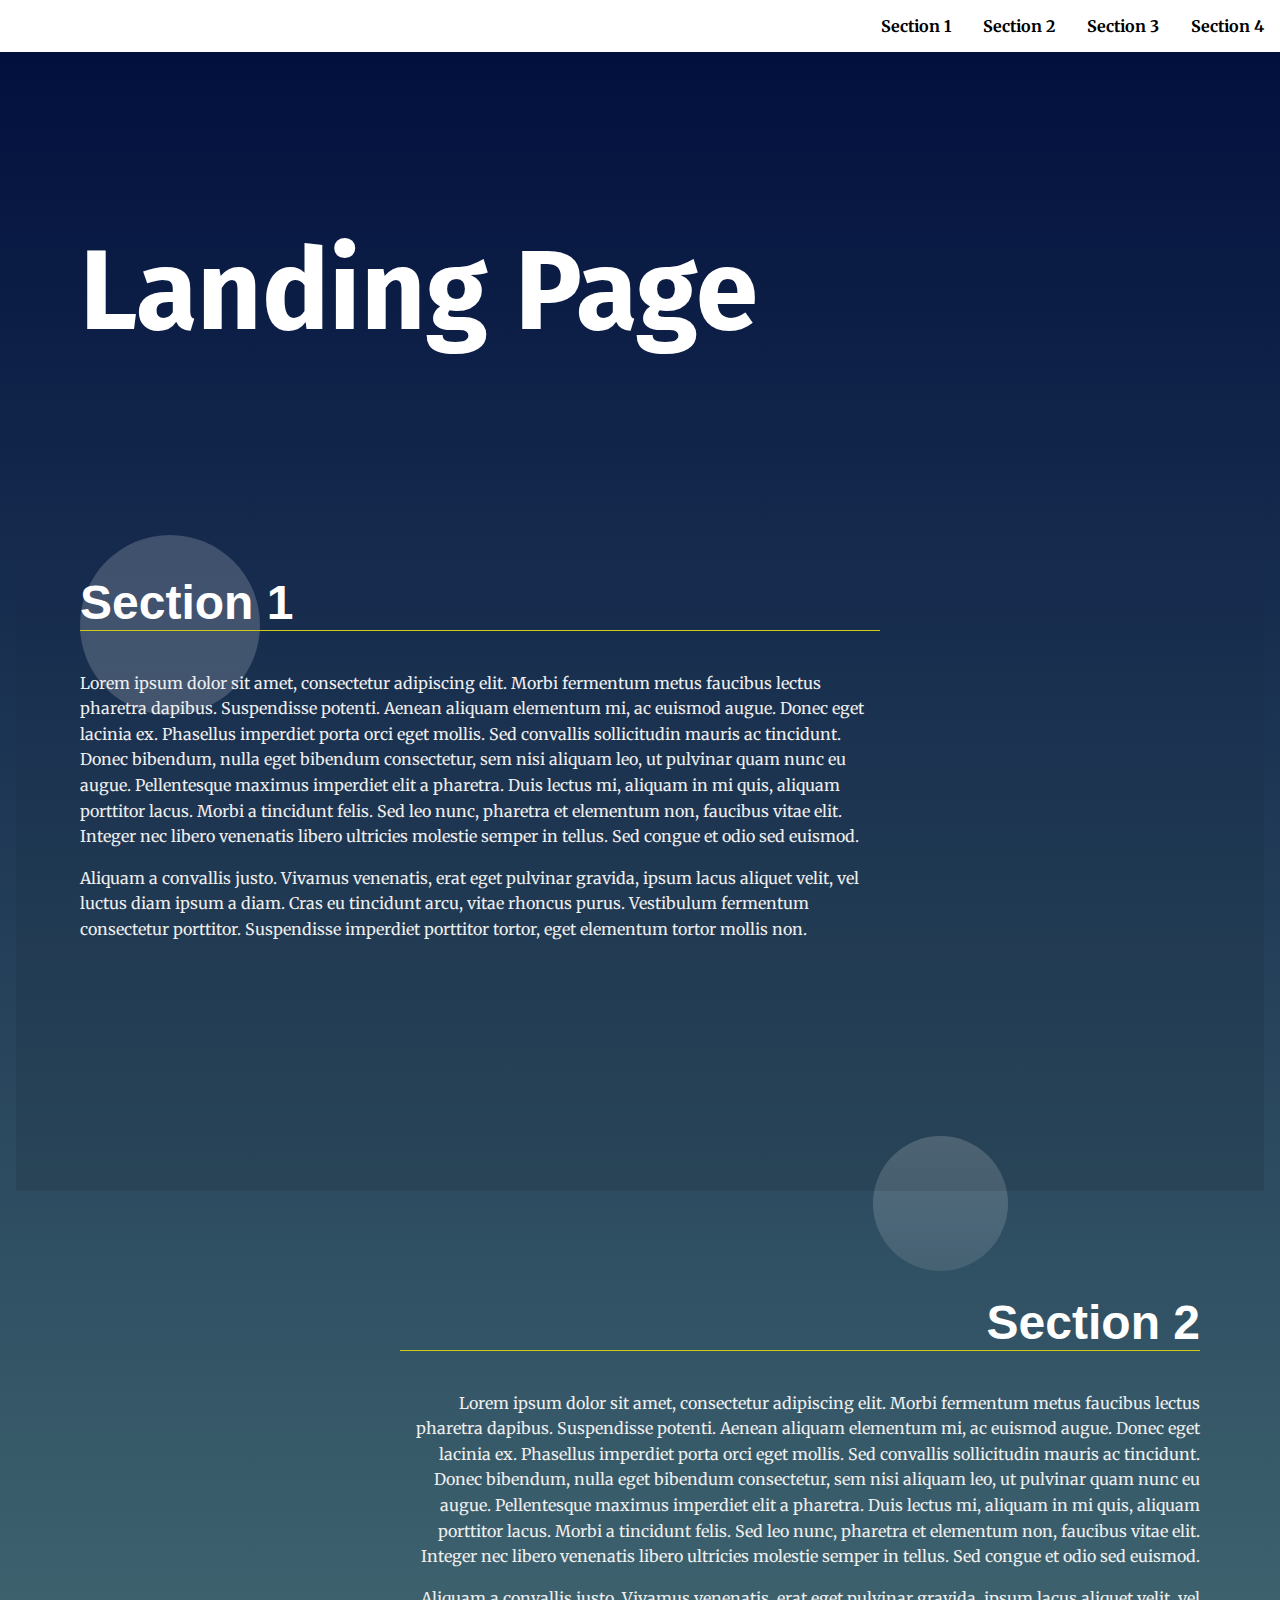
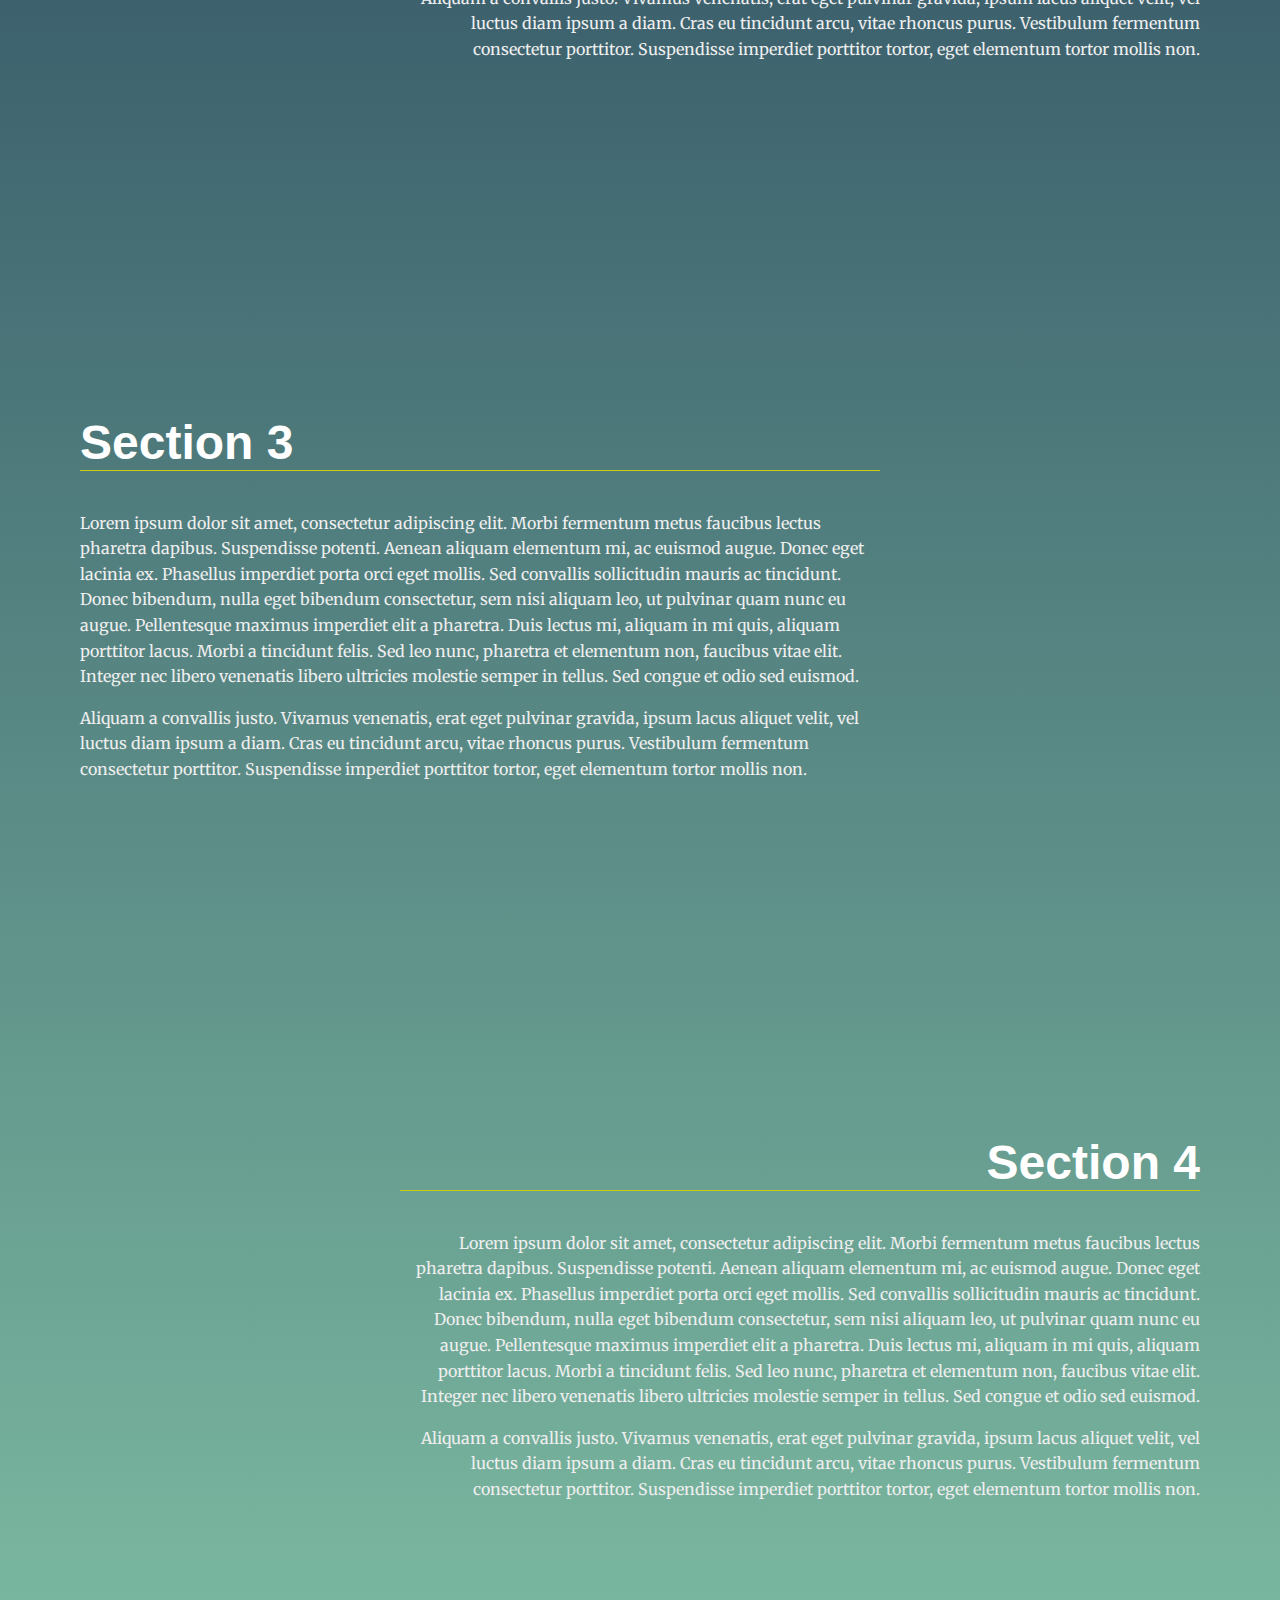
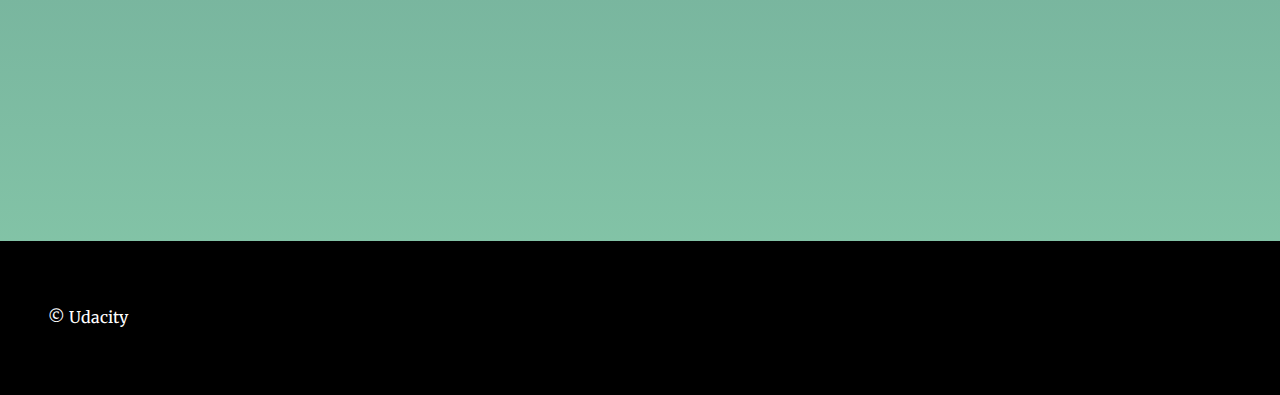
<file: landing-page/index.html>
<!DOCTYPE html>
<html lang="en">
<head>
  <meta charset="UTF-8">
  <meta name="viewport" content="width=device-width, initial-scale=1.0">
  <meta http-equiv="X-UA-Compatible" content="ie=edge">
  <title>Manipulating the DOM</title>
  <!-- Load Google Fonts -->
  <link href="https://fonts.googleapis.com/css?family=Fira+Sans:900|Merriweather&display=swap" rel="stylesheet">  <!-- Load Styles -->
  <link href="css/styles.css" rel="stylesheet">
</head>
<body>
  <!-- HTML Follows BEM naming conventions 
  IDs are only used for sections to connect menu achors to sections -->
  <header class="page__header">
    <nav class="navbar__menu">
      <!-- Navigation starts as empty UL that will be populated with JS -->
      <ul id="navbar__list"></ul>
    </nav>
  </header>
  <main>
    <header class="main__hero">
      <h1>Landing Page </h1>
    </header>
    <!-- Each Section has an ID (used for the anchor) and 
    a data attribute that will populate the li node.
    Adding more sections will automatically populate nav.
    The first section is set to active class by default -->
    <section id="section1" data-nav="Section 1" class="your-active-class">
      <div class="landing__container">
        <h2>Section 1</h2>
        <p>Lorem ipsum dolor sit amet, consectetur adipiscing elit. Morbi fermentum metus faucibus lectus pharetra dapibus. Suspendisse potenti. Aenean aliquam elementum mi, ac euismod augue. Donec eget lacinia ex. Phasellus imperdiet porta orci eget mollis. Sed convallis sollicitudin mauris ac tincidunt. Donec bibendum, nulla eget bibendum consectetur, sem nisi aliquam leo, ut pulvinar quam nunc eu augue. Pellentesque maximus imperdiet elit a pharetra. Duis lectus mi, aliquam in mi quis, aliquam porttitor lacus. Morbi a tincidunt felis. Sed leo nunc, pharetra et elementum non, faucibus vitae elit. Integer nec libero venenatis libero ultricies molestie semper in tellus. Sed congue et odio sed euismod.</p>

        <p>Aliquam a convallis justo. Vivamus venenatis, erat eget pulvinar gravida, ipsum lacus aliquet velit, vel luctus diam ipsum a diam. Cras eu tincidunt arcu, vitae rhoncus purus. Vestibulum fermentum consectetur porttitor. Suspendisse imperdiet porttitor tortor, eget elementum tortor mollis non.</p>
      </div>
    </section>
    <section id="section2" data-nav="Section 2">
      <div class="landing__container">
        <h2>Section 2</h2>
        <p>Lorem ipsum dolor sit amet, consectetur adipiscing elit. Morbi fermentum metus faucibus lectus pharetra dapibus. Suspendisse potenti. Aenean aliquam elementum mi, ac euismod augue. Donec eget lacinia ex. Phasellus imperdiet porta orci eget mollis. Sed convallis sollicitudin mauris ac tincidunt. Donec bibendum, nulla eget bibendum consectetur, sem nisi aliquam leo, ut pulvinar quam nunc eu augue. Pellentesque maximus imperdiet elit a pharetra. Duis lectus mi, aliquam in mi quis, aliquam porttitor lacus. Morbi a tincidunt felis. Sed leo nunc, pharetra et elementum non, faucibus vitae elit. Integer nec libero venenatis libero ultricies molestie semper in tellus. Sed congue et odio sed euismod.</p>

        <p>Aliquam a convallis justo. Vivamus venenatis, erat eget pulvinar gravida, ipsum lacus aliquet velit, vel luctus diam ipsum a diam. Cras eu tincidunt arcu, vitae rhoncus purus. Vestibulum fermentum consectetur porttitor. Suspendisse imperdiet porttitor tortor, eget elementum tortor mollis non.</p>
      </div>
    </section>
    <section id="section3" data-nav="Section 3">
      <div class="landing__container">
        <h2>Section 3</h2>
        <p>Lorem ipsum dolor sit amet, consectetur adipiscing elit. Morbi fermentum metus faucibus lectus pharetra dapibus. Suspendisse potenti. Aenean aliquam elementum mi, ac euismod augue. Donec eget lacinia ex. Phasellus imperdiet porta orci eget mollis. Sed convallis sollicitudin mauris ac tincidunt. Donec bibendum, nulla eget bibendum consectetur, sem nisi aliquam leo, ut pulvinar quam nunc eu augue. Pellentesque maximus imperdiet elit a pharetra. Duis lectus mi, aliquam in mi quis, aliquam porttitor lacus. Morbi a tincidunt felis. Sed leo nunc, pharetra et elementum non, faucibus vitae elit. Integer nec libero venenatis libero ultricies molestie semper in tellus. Sed congue et odio sed euismod.</p>

        <p>Aliquam a convallis justo. Vivamus venenatis, erat eget pulvinar gravida, ipsum lacus aliquet velit, vel luctus diam ipsum a diam. Cras eu tincidunt arcu, vitae rhoncus purus. Vestibulum fermentum consectetur porttitor. Suspendisse imperdiet porttitor tortor, eget elementum tortor mollis non.</p>
      </div>
    </section>

    <section id="section4" data-nav="Section 4">
      <div class="landing__container">
        <h2>Section 4</h2>
        <p>Lorem ipsum dolor sit amet, consectetur adipiscing elit. Morbi fermentum metus faucibus lectus pharetra dapibus. Suspendisse potenti. Aenean aliquam elementum mi, ac euismod augue. Donec eget lacinia ex. Phasellus imperdiet porta orci eget mollis. Sed convallis sollicitudin mauris ac tincidunt. Donec bibendum, nulla eget bibendum consectetur, sem nisi aliquam leo, ut pulvinar quam nunc eu augue. Pellentesque maximus imperdiet elit a pharetra. Duis lectus mi, aliquam in mi quis, aliquam porttitor lacus. Morbi a tincidunt felis. Sed leo nunc, pharetra et elementum non, faucibus vitae elit. Integer nec libero venenatis libero ultricies molestie semper in tellus. Sed congue et odio sed euismod.</p>

        <p>Aliquam a convallis justo. Vivamus venenatis, erat eget pulvinar gravida, ipsum lacus aliquet velit, vel luctus diam ipsum a diam. Cras eu tincidunt arcu, vitae rhoncus purus. Vestibulum fermentum consectetur porttitor. Suspendisse imperdiet porttitor tortor, eget elementum tortor mollis non.</p>
      </div>
    </section>
  </main>
  <footer class="page__footer">
    <p>&copy; Udacity</p>
  </footer>

  <!-- Load JS -->
  <script src="js/app.js"></script>
</body>

</html>
</file>
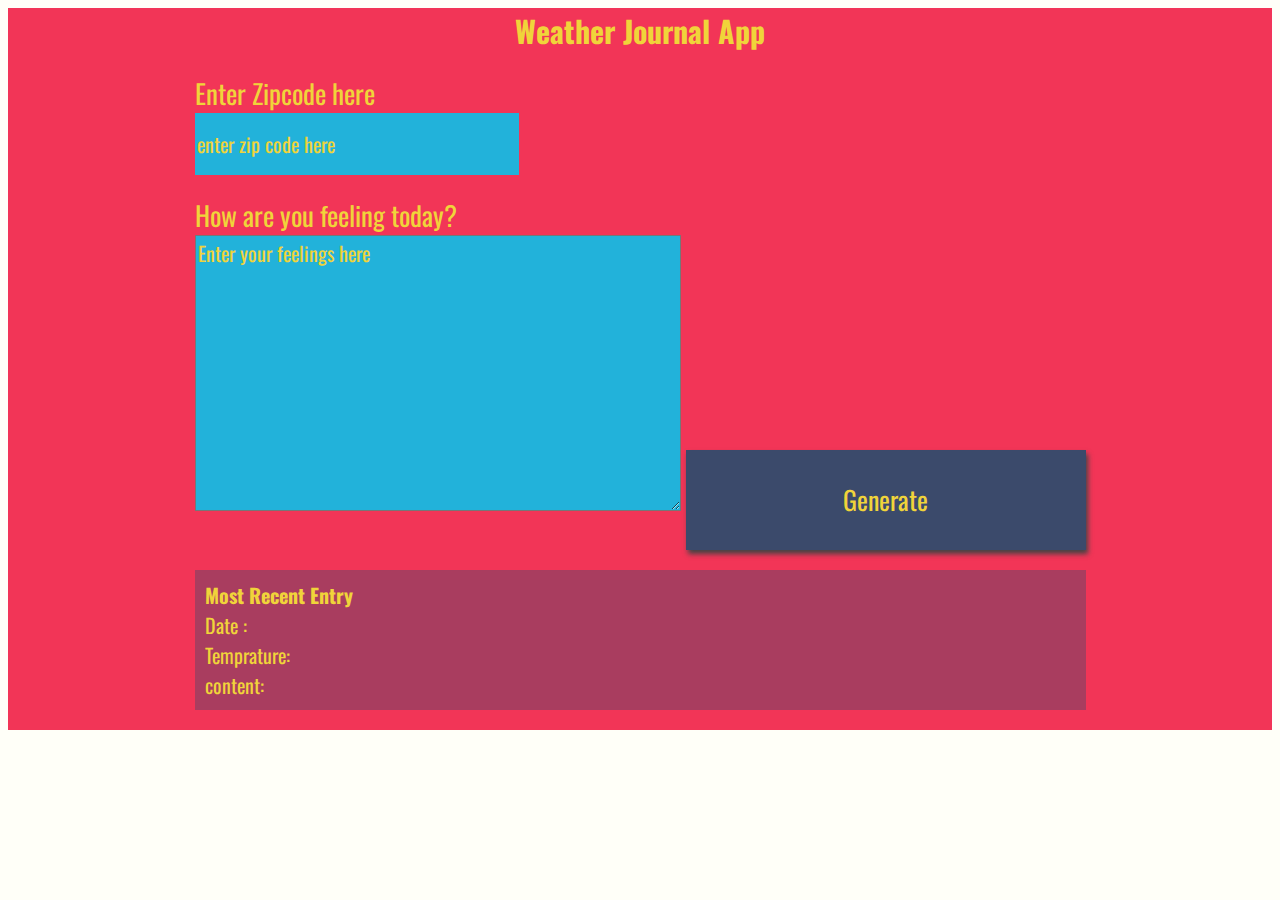
<file: weather-journal-app/website/index.html>
<!DOCTYPE html>
<html>
<head>
<meta charset="UTF-8">
<title>Weather Journal</title>
<link href="https://fonts.googleapis.com/css?family=Oswald:400,600,700|Ranga:400,700&display=swap" rel="stylesheet">
<link rel="stylesheet" href="style.css">
</head>
 <body>
<div id = "app">
  <div class ="holder headline">
    Weather Journal App
  </div>
  <div class ="holder zip">
    <label for="zip">Enter Zipcode here</label>
    <input type="text" id="zip" placeholder="enter zip code here">
  </div>

  <div class ="holder feel">
    <label for="feelings">How are you feeling today?</label>
    <textarea class= "myInput" id="feelings" placeholder="Enter your feelings here" rows="9" cols="50"></textarea>
    <button id="generate" type = "submit" > Generate </button>
  </div>
 
  <div class ="holder entry">
    <div class = "title">Most Recent Entry</div>
   <div id = "entryHolder">
    <div id = "date">Date : </div> 
   <div id = "temp">Temprature: </div>
   <div id = "content">content: </div>
  </div>
  </div>
  </div>
<script src="app.js" type="text/javascript"></script>

</body>
</html>
</file>
<file: weather-journal-app/website/style.css>
body{
    background: #fffff8;
    font-family: -apple-system, BlinkMacSystemFont, sans-serif;
}

#app{
    display: grid;
    grid-auto-rows: auto;
    /* grid-template-columns:  */
    height:auto;
    background: #f23557;
    color: #f0d43a;
    justify-content: center;
    grid-gap: 1em;
    font-size: 20px;
    font-family: 'Oswald', sans-serif;
}

.holder{
    height: auto;
}

.entry{
    background: rgba(59, 74, 107, .4);
    height: auto;
    margin-bottom: 1em;
    padding: 0.5em;
}

#entryHolder{
    height: auto;
    
}

#date{
    height: auto;
    justify-content: center;
}

#temp{
    height: auto;
    justify-content: center;

}

#content{
    height: auto;
    justify-content: center;
}

.headline {
    font-size: 30px;
    font-family: 'Oswald', sans-serif;
    font-weight: 700;
    color: #f0d43a;
    text-align: center;
    margin: 0;
    padding: 0;

}
.title{
    font-size: 20px;
    font-family: 'Oswald', sans-serif;
    font-weight: 700;
    color: #f0d43a;
    text-align: start;
    margin: auto;
    padding: auto;

}

/*  Basic Styling To Override Default For Basic HTML Elements */
label{
    display:block;
    font-size: 27px;
}

input{
    display:block;
    height: 60px;
    width: 320px;
    background:#22b2da;
    color: #f0d43a;
    font-size: 20px;
    font-family: 'Oswald', sans-serif;
    border: none;
}

button{
    width: 400px;
    height: 100px;
    background: #3b4a6b;
    color: #f0d43a;
    font-size: 26px;
    font-family: 'Oswald', sans-serif;
    border: none;
    box-shadow: 2px 4px 5px #444;
    
}
h1{
    font-size: 36px;
}

textarea{
    background:#22b2da;
    color: #f0d43a;
    font-size: 20px;
    font-family: 'Oswald', sans-serif;
}
/* Reset style for HTML element on active to have no border*/
input:focus,
select:focus,
textarea:focus,
button:focus {
    outline: none;
}
/* Style for Placeholder Text*/
::placeholder { /* Firefox, Chrome, Opera */ 
    color: #f0d43a; 
    font-family: 'Oswald', sans-serif;

} 
  
:-ms-input-placeholder { /* Internet Explorer 10-11 */ 
    color: #f0d43a; 
    font-family: 'Oswald', sans-serif;

} 
  
::-ms-input-placeholder { /* Microsoft Edge */ 
    color: #f0d43a; 
    font-family: 'Oswald', sans-serif;

}
</file>
<file: landing-page/css/styles.css>
/*
 *
 * CSS written based on SMACSS architecture.
 * To learn more, visit: http://smacss.com/
 * 
 * For simplicity, no reset or normalize is added. 
 * To learn more, visit: https://css-tricks.com/reboot-resets-reasoning/
 *
*/


/* ---- Base Rules ---- */


body {
    background: rgb(136,203,171);
    background: linear-gradient(0deg, rgba(136,203,171,1) 0%, rgba(0,13,60,1) 100%);
    margin: 0;
    font-family: 'Merriweather', serif;
    color: #fff;

}


/* Typeography General*/
h1 {
    font-family: 'Fira Sans', sans-serif;
    font-size: 3em;
    margin: 2em 1rem;
}

@media only screen and (min-width: 35em){
    h1 {
        font-size: 7em;
        margin: 2em 4rem 1em;
    }
}

h2 {
    border-bottom: 1px solid #cc1;
    font-family: 'Oxygen', Sans-Serif;
    font-size: 3em;
    color: #fff;
}

p {
    line-height: 1.6em;
    color: #eee;
}

/* ---- Layout Rules ---- */
main {
    margin: 10vh 1em 10vh;
}

.main-hero {
    min-height: 40vh;
    padding-top: 3em;
}

section {
    position: relative;
    min-height: 80vh;
}


/* ---- Module Rules ---- */

/* Navigation Styles*/
.navbar__menu ul {
    padding-left: 0;
    margin: 0;
    text-align: right;
}

.navbar__menu li {
    display: inline-block;
}

.navbar__menu .menu__link {
    display: block;
    padding: 1em;
    font-weight: bold;
    text-decoration: none;
    color: #000;
}

@media  (hover: hover)  {
    .navbar__menu .menu__link:hover {
        background: #333;
        color: #fff;
        transition: ease 0.3s all;
    }
} 


/* active: highlight nav item */
.active__link {
    background: steelblue;
    color: #fff;
}

/* Header Styles */
.page__header {
    background: #fff;
    position: fixed;
    top: 0;
    width: 100%;
    z-index: 5;
}

/* Footer Styles */
.page__footer {
    background: #000;
    padding: 3em;
    color: #fff;
}

.page__footer p{
    color: #fff;
}


/* ---- Theme Rules ---- */
/* Landing Container Styles */
.landing__container {
    padding: 1em;
    text-align: left;
}

@media only screen and (min-width: 35em){
    .landing__container {
        max-width: 50em;
        padding: 4em;
    }
}

section:nth-of-type(even) .landing__container {
    margin-right: 0;
    margin-left: auto;
    text-align: right; 
}

/* Background Circles */
/* Note that background circles are created with psuedo elements before and after */
/* Circles appear to be random do to use of :nth-of-type psuedo class */
section:nth-of-type(odd) .landing__container::before {
    content: '';
    background: rgba(255, 255, 255, 0.187);
    position: absolute;
    z-index: -5;
    width: 20vh;
    height: 20vh;
    border-radius: 50%;
    opacity: 0;
    transition: ease 0.5s all;
}

section:nth-of-type(even) .landing__container::before {
    content: '';
    background: rgb(255,255,255);
    background: linear-gradient(0deg, rgba(255,255,255,.1) 0%, rgba(255,255,255,.2) 100%);
    position: absolute;
    top: 3em;
    right: 3em;
    z-index: -5;
    width: 10vh;
    height: 10vh;
    border-radius: 50%;
    opacity: 0;
    transition: ease 0.5s all;
}

section:nth-of-type(3n) .landing__container::after {
    content: '';
    background: rgb(255,255,255);
    background: linear-gradient(0deg, rgba(255,255,255,.1) 0%, rgba(255,255,255,.2) 100%);
    position: absolute;
    right: 0;
    bottom: 0;
    z-index: -5;
    width: 10vh;
    height: 10vh;
    border-radius: 50%;
    opacity: 0;
    transition: ease 0.5s all;
}

section:nth-of-type(3n + 1) .landing__container::after {
    content: '';
    background: rgb(255,255,255);
    background: linear-gradient(0deg, rgba(255,255,255,.1) 0%, rgba(255,255,255,.2) 100%);
    position: absolute;
    right: 20vw;
    bottom: -5em;
    z-index: -5;
    width: 15vh;
    height: 15vh;
    border-radius: 50%;
    opacity: 0;
    transition: ease 0.5s all;
}


/* ---- Theme State Rules ---- */
/* Section Active Styles */
/* Note: your-active-class class is applied through javascript. You should update the class here and in the index.html to what you set in your javascript file.  */
section.your-active-class {
    background: rgb(0, 0, 0);
    background: linear-gradient(0deg, rgba(0, 0, 0, 0.1) 0%, rgba(0, 0, 0, 0) 100%);
}

section.your-active-class .landing__container::before {
    opacity: 1;
    animation: rotate 4s linear 0s infinite forwards;
}

section.your-active-class .landing__container::after {
    opacity: 1;
    animation: rotate 5s linear 0s infinite forwards reverse;
}

/* Section Active Styles Keyframe Animations */
@keyframes rotate {
	from {
		transform: rotate(0deg)
		           translate(-1em)
		           rotate(0deg);
	}
	to {
		transform: rotate(360deg)
		           translate(-1em) 
		           rotate(-360deg);
	}
}
</file>
